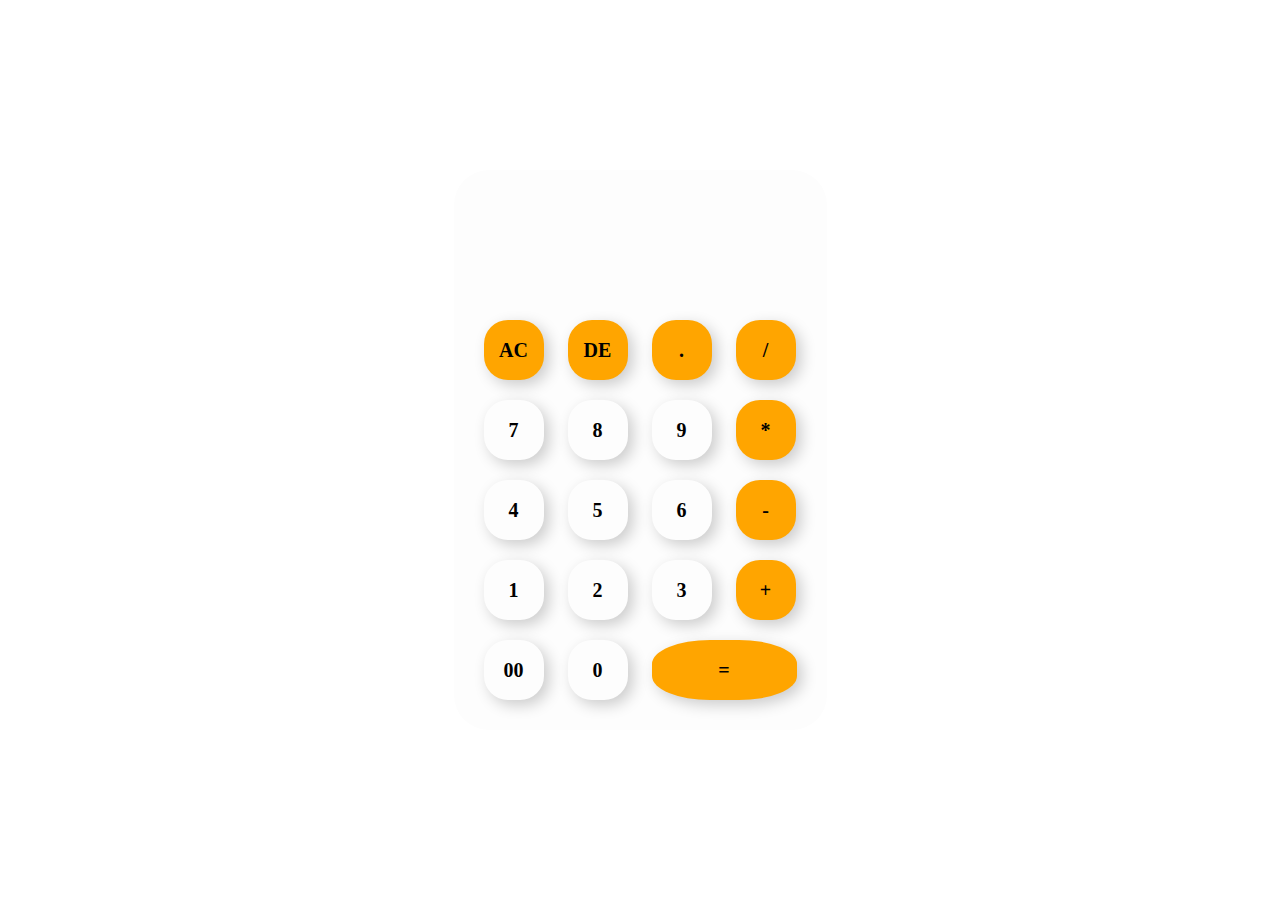
<file: CodSoft/Level 1 Task 3 (Calculator)/index.html>
<!DOCTYPE html>
<html lang="en">
<head>
    <meta charset="UTF-8">
    <meta name="viewport" content="width=device-width, initial-scale=1.0">
    <title>Simple Calculator</title>
    <link rel="stylesheet" href="./CSS/style.css">
</head>
<body> 
    <div class="container">
        <div class="calculator">
            <form>
                <div class="display">
                    <input type="text" name="display">
                </div>
                <div>
                    <input type="button" value="AC" onclick="display.value = '' " class="operator"> <!-- AC=All Clear -->
                    <input type="button" value="DE" onclick="display.value = display.value.toString().slice(0, -1)" class="operator"> <!-- DE=Delete -->
                    <input type="button" value="." onclick="display.value += '.' "class="operator"> 
                    <input type="button" value="/" onclick="display.value += '/' " class="operator"> 
                </div>
                <div>
                    <input type="button" value="7" onclick="display.value += '7' "> 
                    <input type="button" value="8" onclick="display.value += '8' "> 
                    <input type="button" value="9" onclick="display.value += '9' "> 
                    <input type="button" value="*" onclick="display.value += '*' " class="operator"> 
                </div>
                <div>
                    <input type="button" value="4" onclick="display.value += '4' "> 
                    <input type="button" value="5" onclick="display.value += '5' "> 
                    <input type="button" value="6" onclick="display.value += '6' "> 
                    <input type="button" value="-" onclick="display.value += '-' " class="operator"> 
                </div>
                <div>
                    <input type="button" value="1" onclick="display.value += '1' "> 
                    <input type="button" value="2" onclick="display.value += '2' "> 
                    <input type="button" value="3" onclick="display.value += '3' ">  
                    <input type="button" value="+" onclick="display.value += '+' " class="operator"> 
                </div>
                <div>
                    <input type="button" value="00" onclick="display.value += '00' "> 
                    <input type="button" value="0" onclick="display.value += '0' "> 
                    <input type="button" value="=" onclick="display.value = eval(display.value)" class="equal operator" > 
                </div>
            </form>
        </div>

    </div>
</body>
</html>
</file>
<file: CodSoft/Level 1 Task 3 (Calculator)/CSS/style.css>
*{
    margin: 0;
    padding: 0;
    font-family: 'Times New Roman', Times, serif;
    box-sizing: border-box;
}
body{
    background-image: url("https://images.unsplash.com/photo-1516617442634-75371039cb3a?ixlib=rb-4.0.3&ixid=M3wxMjA3fDB8MHxzZWFyY2h8NHx8YmFja2dyb3VuZCUyMGltYWdlfGVufDB8fDB8fHww&auto=format&fit=crop&w=500&q=60");
    background-repeat: no-repeat;
    background-size: cover;
    background-position: center;
}
.container{
    width: 100%;
    height: 100vh;
    display: flex;
    align-items: center;
    justify-content: center;
} 
.calculator{
    background-color: rgb(253, 253, 253);
    padding: 20px;
    border-radius: 35px;
}
.calculator form input{
    border: 0;
    outline: 0;
    width: 60px;
    height: 60px;
    border-radius: 40%;
    box-shadow: -8px -8px 15px rgba(255, 255, 255,0.1), 5px 5px 15px rgba(0, 0, 0,0.2);
    background: transparent;
    font-size: 20px;
    color: black;
    cursor: pointer;
    margin: 10px; 
    font-size: 20px;
    font-weight: bold;
}
form .display{
    display: flex;
    justify-content: flex-end;
    margin: 20px 0;
}
form .display input{
    text-align: right;
    flex: 1;
    font-size: 45px;
    box-shadow: none;
}
form input.equal{
    width: 145px;
}
form input.operator{
    background-color: orange;
}
</file>
